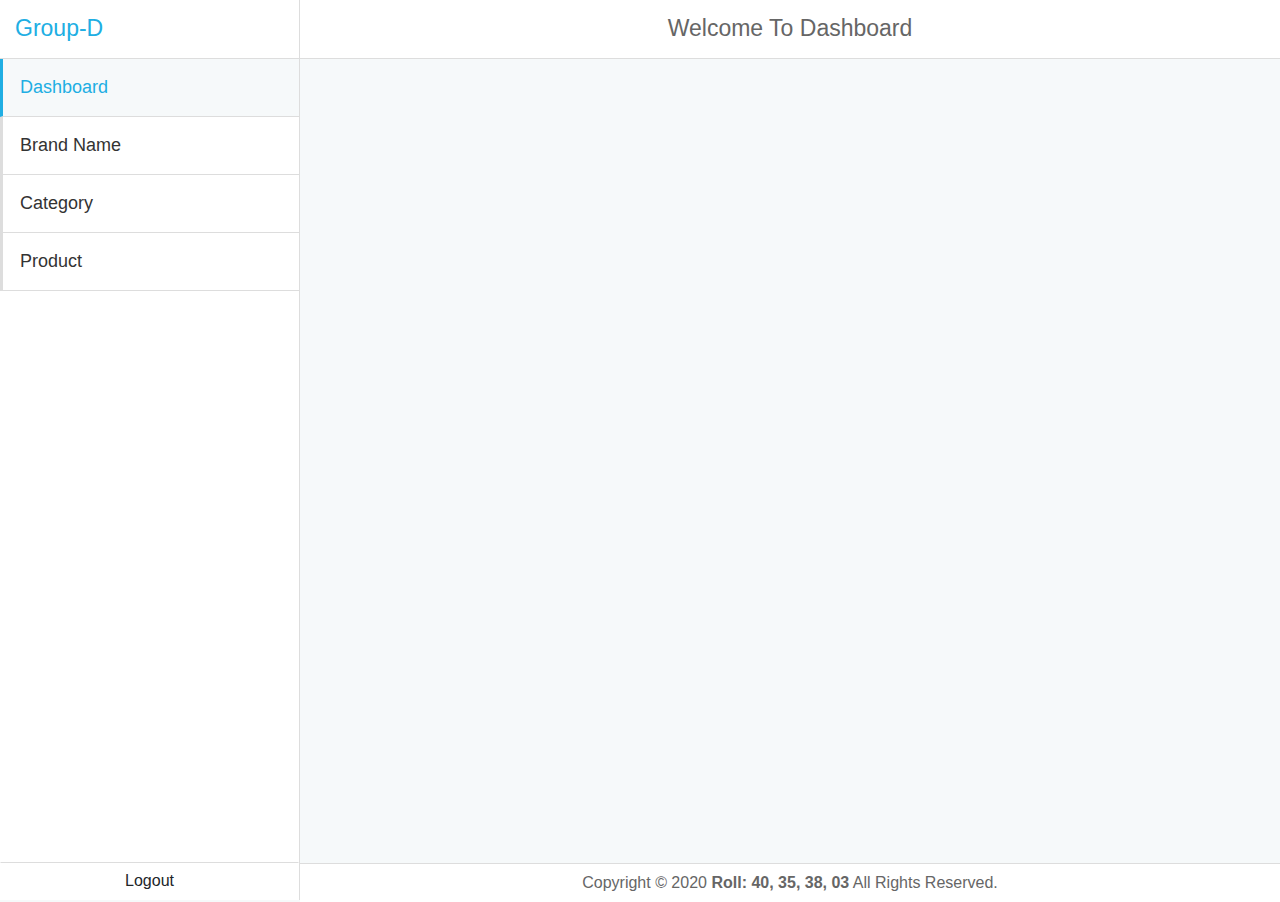
<file: index.html>
<!DOCTYPE html>
<html lang="en">

<head>
  <meta charset="UTF-8">
  <meta name="viewport" content="width=device-width, initial-scale=1.0">
  <title>Admin Panel</title>

  <link rel="stylesheet" href="./assets/css/bootstrap.min.css">
  <link rel="stylesheet" href="./assets/css/style.css">
  <link rel="stylesheet" href="./assets/css/responsive.css">

  <!-- Font Awesome -->
  <link rel="stylesheet" href="https://cdnjs.cloudflare.com/ajax/libs/font-awesome/5.15.1/css/all.min.css"
    integrity="sha512-+4zCK9k+qNFUR5X+cKL9EIR+ZOhtIloNl9GIKS57V1MyNsYpYcUrUeQc9vNfzsWfV28IaLL3i96P9sdNyeRssA=="
    crossorigin="anonymous" />
</head>

<body class="dashboard-bg">
  <div class="main-wrap">

    <!-- Sidebar START -->
    <aside class="left-sidebar" id="leftSidebar">
      <div class="group">
        <button class="btn close d-lg-none" id="close">close</button>
        <a href="/stock-management">
          <h2>Group-D</h2>
        </a>
      </div>
      <nav>
        <ul>
          <li><a href="/stock-management" class="active"><span><i class="fas fa-tachometer-alt"></i></span>Dashboard</a>
          </li>
          <li><a href="brand_name.html"><span><i class="far fa-building"></i></span>Brand Name</a></li>
          <li><a href="category_name.html"><span><i class="fas fa-tasks"></i></span>Category</a></li>
          <li><a href="add_product.html"><span><i class="fas fa-shopping-bag"></i></span>Product</a></li>
          <!-- <li><a href="/all_product.html"><span><i class="fas fa-table"></i></span>All Product</a></li> -->
        </ul>
      </nav>
      <div class="logout">
        <button class="btn">Logout</button>
      </div>
    </aside>
    <!-- Sidebar END -->

    <!-- Dashboard Content START -->
    <section class="dashboard-body">
      <div class="welcome-text">
        <button class="btn d-lg-none" id="menu">Menu</button>
        <h2 class=text-center">
          Welcome To Dashboard
        </h2>
      </div>

      <div class="content-body">

      </div>

      <div class="footer top-page">
        Copyright &copy; 2020 <span class="roll">Roll: 40, 35, 38, 03</span> All Rights
        Reserved.
      </div>

    </section>
    <!-- Dashboard Content END -->

  </div>

  <script src="./assets/js/jquery.js"></script>
  <script src="./assets/js/bootstrap.min.js"></script>
  <script src="./assets/js/main.js"></script>
</body>

</html>
</file>
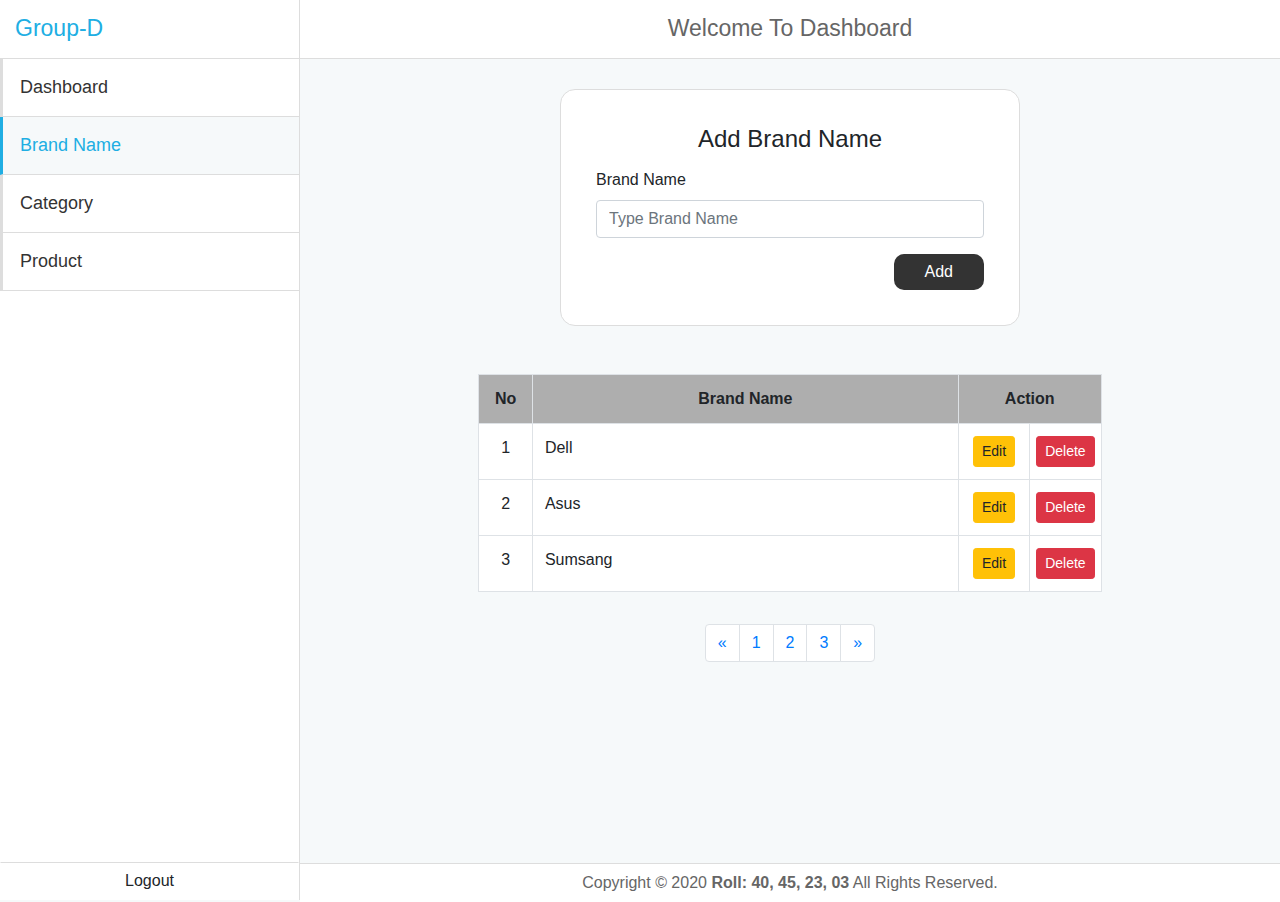
<file: brand_name.html>
<!DOCTYPE html>
<html lang="en">

<head>
  <meta charset="UTF-8">
  <meta name="viewport" content="width=device-width, initial-scale=1.0">
  <title>Admin Panel</title>

  <link rel="stylesheet" href="./assets/css/bootstrap.min.css">
  <link rel="stylesheet" href="./assets/css/style.css">
  <link rel="stylesheet" href="./assets/css/responsive.css">

  <!-- Font Awesome -->
  <link rel="stylesheet" href="https://cdnjs.cloudflare.com/ajax/libs/font-awesome/5.15.1/css/all.min.css"
    integrity="sha512-+4zCK9k+qNFUR5X+cKL9EIR+ZOhtIloNl9GIKS57V1MyNsYpYcUrUeQc9vNfzsWfV28IaLL3i96P9sdNyeRssA=="
    crossorigin="anonymous" />
</head>

<body class="dashboard-bg">
  <div class="main-wrap">
    <!--  -->
    <aside class="left-sidebar" id="leftSidebar">
      <div class="group">
        <button class="btn close d-lg-none" id="close">close</button>
        <a href="/stock-management">
          <h2>Group-D</h2>
        </a>
      </div>
      <nav>
        <ul>
          <li><a href="/stock-management"><span><i class="fas fa-tachometer-alt"></i></span>Dashboard</a></li>
          <li><a href="brand_name.html" class="active"><span><i class="far fa-building"></i></span>Brand Name</a></li>
          <li><a href="category_name.html"><span><i class="fas fa-tasks"></i></span>Category</a></li>
          <li><a href="add_product.html"><span><i class="fas fa-shopping-bag"></i></span>Product</a></li>
          <!-- <li><a href="/all_product.html"><span><i class="fas fa-table"></i></span>All Product</a></li> -->
        </ul>
      </nav>
      <div class="logout">
        <button class="btn">Logout</button>
      </div>
    </aside>

    <section class="dashboard-body">
      <div class="welcome-text">
        <button class="btn d-lg-none" id="menu">Menu</button>
        <h2 class=text-center">
          Welcome To Dashboard
        </h2>
      </div>

      <div class="content-body">
        <div class="container">
          <div class="row">
            <div class="offset-md-1 col-md-10 offset-xl-3 col-xl-6">
              <div class="brand-name-form cmn-form-design">
                <form id="brand-name-form">
                  <h2 class="form-title">
                    Add Brand Name
                  </h2>
                  <div class="form-group">
                    <label for="brand-name">Brand Name</label>
                    <input id="brand-name" type="text" class="form-control" placeholder="Type Brand Name">
                    <div class="invalid-feedback"></div>
                  </div>
                  <div class="cmn-btn-design">
                    <button class="btn" id="category-add" type="submit">Add</button>
                  </div>
                </form>
              </div>
            </div>
          </div>

          <div class="row mt-5">
            <div class="offset-lg-1 col-lg-10 col-xl-8  offset-xl-2">
              <div class="brand-name-table table-responsive cmn-table-design">
                <table class="table table-bordered">
                  <tr class="text-center">
                    <th>No</th>
                    <th>Brand Name</th>
                    <th colspan="2">Action</th>
                  </tr>
                  <tr>
                    <td>1</td>
                    <td>Dell</td>
                    <td class="text-center edit-btn"><button class="btn btn-warning btn-sm">Edit</button></td>
                    <td class="text-center delete-btn"><button class="btn btn-danger btn-sm">Delete</button></td>
                  </tr>
                  <tr>
                    <td>2</td>
                    <td>Asus</td>
                    <td class="text-center edit-btn"><button class="btn btn-warning btn-sm">Edit</button></td>
                    <td class="text-center delete-btn"><button class="btn btn-danger btn-sm">Delete</button></td>
                  </tr>
                  <tr>
                    <td>3</td>
                    <td>Sumsang</td>
                    <td class="text-center edit-btn"><button class="btn btn-warning btn-sm">Edit</button></td>
                    <td class="text-center delete-btn"><button class="btn btn-danger btn-sm">Delete</button></td>
                  </tr>
                </table>
              </div>
            </div>
          </div>

          <div class="row my-3">
            <div class="col-sm-6 offset-sm-3">
              <nav aria-label="Page navigation example">
                <ul class="pagination cmn-pagi-design">
                  <li class="page-item">
                    <a class="page-link" href="#" aria-label="Previous">
                      <span aria-hidden="true">&laquo;</span>
                      <span class="sr-only">Previous</span>
                    </a>
                  </li>
                  <li class="page-item"><a class="page-link" href="#">1</a></li>
                  <li class="page-item"><a class="page-link" href="#">2</a></li>
                  <li class="page-item"><a class="page-link" href="#">3</a></li>
                  <li class="page-item">
                    <a class="page-link" href="#" aria-label="Next">
                      <span aria-hidden="true">&raquo;</span>
                      <span class="sr-only">Next</span>
                    </a>
                  </li>
                </ul>
              </nav>
            </div>
          </div>
        </div>
      </div>

      <div class="footer">
        Copyright &copy; 2020 <span class="roll">Roll: 40, 45, 23, 03</span> All Rights Reserved.
      </div>

    </section>

  </div>

  <script src="./assets/js/jquery.js"></script>
  <script src="./assets/js/bootstrap.min.js"></script>
  <script type="module" src="./assets/js/main.js"></script>
</body>

</html>
</file>
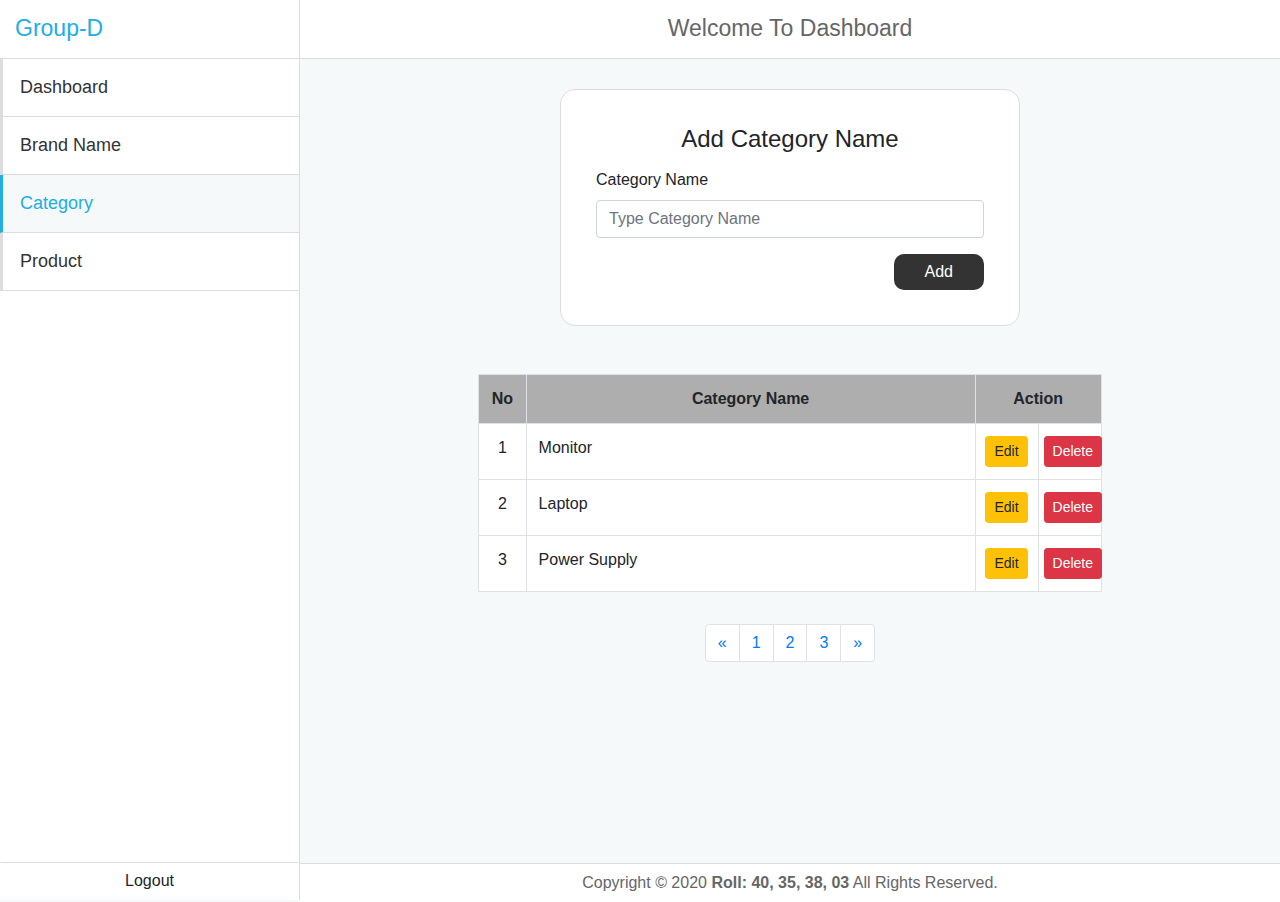
<file: category_name.html>
<!DOCTYPE html>
<html lang="en">

<head>
  <meta charset="UTF-8">
  <meta name="viewport" content="width=device-width, initial-scale=1.0">
  <title>Admin Panel</title>

  <link rel="stylesheet" href="./assets/css/bootstrap.min.css">
  <link rel="stylesheet" href="./assets/css/style.css">
  <link rel="stylesheet" href="./assets/css/responsive.css">

  <!-- Font Awesome -->
  <link rel="stylesheet" href="https://cdnjs.cloudflare.com/ajax/libs/font-awesome/5.15.1/css/all.min.css"
    integrity="sha512-+4zCK9k+qNFUR5X+cKL9EIR+ZOhtIloNl9GIKS57V1MyNsYpYcUrUeQc9vNfzsWfV28IaLL3i96P9sdNyeRssA=="
    crossorigin="anonymous" />
</head>

<body class="dashboard-bg">
  <div class="main-wrap">


    <aside class="left-sidebar" id="leftSidebar">
      <div class="group">
        <button class="btn close d-lg-none" id="close">close</button>
        <a href="/stock-management">
          <h2>Group-D</h2>
        </a>
      </div>
      <nav>
        <ul>
          <li><a href="/stock-management"><span><i class="fas fa-tachometer-alt"></i></span>Dashboard</a></li>
          <li><a href="brand_name.html"><span><i class="far fa-building"></i></span>Brand Name</a></li>
          <li><a href="category_name.html" class="active"><span><i class="fas fa-tasks"></i></span>Category</a></li>
          <li><a href="add_product.html"><span><i class="fas fa-shopping-bag"></i></span>Product</a></li>
          <!-- <li><a href="/all_product.html"><span><i class="fas fa-table"></i></span>All Product</a></li> -->
        </ul>
      </nav>
      <div class="logout">
        <button class="btn">Logout</button>
      </div>
    </aside>

    <section class="dashboard-body">
      <div class="welcome-text">
        <button class="btn d-lg-none" id="menu">Menu</button>
        <h2 class=text-center">
          Welcome To Dashboard
        </h2>
      </div>

      <div class="content-body">
        <div class="container">
          <div class="row">
            <div class="offset-md-1 col-md-10 offset-xl-3 col-xl-6">
              <div class="brand-name-form cmn-form-design">
                <form id="brand-name-form">
                  <h2 class="form-title">
                    Add Category Name
                  </h2>
                  <div class="form-group">
                    <label for="brand-name">Category Name</label>
                    <input id="brand-name" type="text" class="form-control" placeholder="Type Category Name">
                    <div class="invalid-feedback"></div>
                  </div>
                  <div class="cmn-btn-design">
                    <button class="btn" id="category-add" type="submit">Add</button>
                  </div>
                </form>
              </div>
            </div>
          </div>

          <div class="row mt-5">
            <div class="col-sm-8 offset-sm-2">
              <div class="category-name-table table-responsive cmn-table-design">
                <table class="table table-bordered">
                  <tr class="text-center">
                    <th>No</th>
                    <th>Category Name</th>
                    <th colspan="2">Action</th>
                  </tr>
                  <tr>
                    <td>1</td>
                    <td>Monitor</td>
                    <td class="text-center edit-btn"><button class="btn btn-warning btn-sm">Edit</button></td>
                    <td class="text-center delete-btn"><button class="btn btn-danger btn-sm">Delete</button></td>
                  </tr>
                  <tr>
                    <td>2</td>
                    <td>Laptop</td>
                    <td class="text-center edit-btn"><button class="btn btn-warning btn-sm">Edit</button></td>
                    <td class="text-center delete-btn"><button class="btn btn-danger btn-sm">Delete</button></td>
                  </tr>
                  <tr>
                    <td>3</td>
                    <td>Power Supply</td>
                    <td class="text-center edit-btn"><button class="btn btn-warning btn-sm">Edit</button></td>
                    <td class="text-center delete-btn"><button class="btn btn-danger btn-sm">Delete</button></td>
                  </tr>
                </table>
              </div>
            </div>
          </div>

          <div class="row my-3">
            <div class="col-sm-6 offset-sm-3">
              <nav aria-label="Page navigation example">
                <ul class="pagination cmn-pagi-design">
                  <li class="page-item">
                    <a class="page-link" href="#" aria-label="Previous">
                      <span aria-hidden="true">&laquo;</span>
                      <span class="sr-only">Previous</span>
                    </a>
                  </li>
                  <li class="page-item"><a class="page-link" href="#">1</a></li>
                  <li class="page-item"><a class="page-link" href="#">2</a></li>
                  <li class="page-item"><a class="page-link" href="#">3</a></li>
                  <li class="page-item">
                    <a class="page-link" href="#" aria-label="Next">
                      <span aria-hidden="true">&raquo;</span>
                      <span class="sr-only">Next</span>
                    </a>
                  </li>
                </ul>
              </nav>
            </div>
          </div>
        </div>
      </div>

      <div class="footer">
        Copyright &copy; 2020 <span class="roll">Roll: 40, 35, 38, 03</span> All Rights Reserved.
      </div>

    </section>
  </div>

  <script src="./assets/js/jquery.js"></script>
  <script src="./assets/js/bootstrap.min.js"></script>
  <script src="./assets/js/main.js"></script>
</body>

</html>
</file>
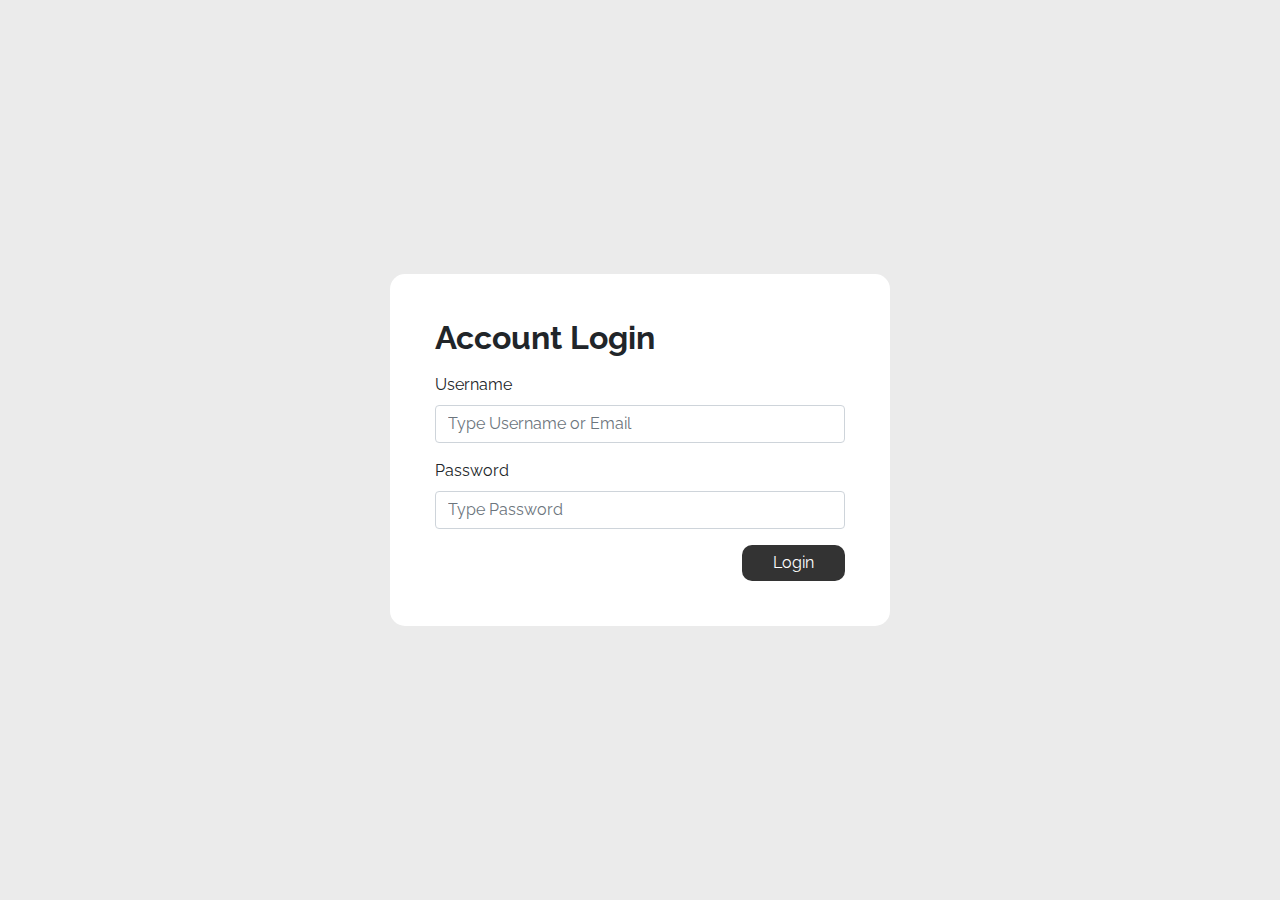
<file: login.html>
<!DOCTYPE html>
<html lang="en">

<head>
  <meta charset="UTF-8">
  <meta name="viewport" content="width=device-width, initial-scale=1.0">
  <title>Admin Panel</title>
  <link rel="stylesheet" href="./assets/css/bootstrap.min.css">
  <link rel="stylesheet" href="./assets/css/style.css">
  <link rel="stylesheet" href="./assets/css/responsive.css">
  <link href="https://fonts.googleapis.com/css2?family=Raleway&display=swap" rel="stylesheet">
</head>

<body class="login-page-bg">
  <div class="login-section-wrap">
    <div class="login-form">
      <form>
        <h2 class="login-title">
          Account Login
        </h2>
        <div class="form-group">
          <label for="username">Username</label>
          <input id="username" type="text" class="form-control" placeholder="Type Username or Email">
        </div>
        <div class="form-group">
          <label for="password">Password</label>
          <input id="password" type="password" class="form-control" placeholder="Type Password">
        </div>
        <div class="cmn-btn-design">
          <button class="btn" type="submit">Login </button>
        </div>
      </form>
    </div>
  </div>
  <script src="./assets/js/jquery.js"></script>
  <script src="./assets/js/bootstrap.min.js"></script>
  <script src="./assets/js/main.js"></script>
</body>

</html>
</file>
<file: assets/css/style.css>
h2,
p {
  margin: 0;
}
a {
  color: #333;
}
a:hover {
  text-decoration: none;
  cursor: pointer;
}
ul {
  list-style: none;
  padding: 0;
  margin: 0;
}
html,
body {
  height: 100%;
}
body {
  font-size: 16px;
}

/* =========== Login Page Style ============= */
.login-page-bg {
  background-color: #ebebeb;
}

.login-section-wrap {
  height: 100%;
  display: flex;
  justify-content: center;
  align-items: center;
}
.login-form {
  width: 500px;
  font-family: 'Raleway', sans-serif;
  background-color: #fff;
  padding: 45px;
  border-radius: 15px;
}
.login-title {
  margin-bottom: 15px;
  font-weight: bold;
}
.cmn-btn-design {
  text-align: right;
}

.cmn-btn-design button {
  background-color: #333;
  border-radius: 10px;
  color: #fff;
  padding: 5px 30px;
}
.cmn-btn-design button:hover {
  color: #fff;
  background-color: #20aee3;
}

/* ================ Dashboard =================*/
.dashboard-bg {
  background-color: #f6f9fa;
}
.group,
.welcome-text {
  background-color: #fff;
  border-bottom: 1px solid #ddd;
}
.group a {
  display: inline-block;
  padding: 15px 0px;
  padding-left: 15px;
  color: #20aee3;
}
.group a h2 {
  font-size: 23px;
}
.welcome-text h2 {
  padding: 15px 0px;
  font-size: 23px;
  text-align: center;
  color: #666;
}
.main-wrap {
  position: relative;
}
.left-sidebar {
  width: 300px;
  background-color: #fff;
  border-right: 1px solid #ddd;
  position: fixed;
  height: 100%;
}
.left-sidebar ul li a {
  display: block;
  font-size: 18px;
  padding: 15px 0px;
  padding-left: 12px;
  border-bottom: 1px solid #ddd;
  border-left: 3px solid #ddd;
  transition: 0.2s;
}
.left-sidebar ul li a.active,
.left-sidebar ul li a:hover,
.left-sidebar ul li a:focus {
  border-left: 3px solid #20aee3;
  background-color: #f6f9fa;
  color: #20aee3;
}
.left-sidebar ul li a span {
  margin-right: 5px;
}
.top-bar {
  background-color: #fff;
  border-bottom: 1px solid #ddd;
}
.logout {
  position: absolute;
  bottom: 0;
  width: 100%;
}
.logout button {
  border-top: 1px solid #ddd;
  width: 100%;
  border-radius: 0;
}
.logout button:hover {
  color: #20aee3;
}
.dashboard-body {
  margin-left: 300px;
}

/*=====================  Brand Name Page Style ==================== */
.form-title {
  font-size: 24px;
  text-align: center;
  margin-bottom: 15px;
}
.cmn-form-design {
  background-color: #fff;
  padding: 35px;
  border-radius: 15px;
  border: 1px solid #ddd;
  margin-top: 30px;
}
.all-product-table tr,
.cmn-table-design table {
  background-color: #fff;
}
.all-product-table table th,
.cmn-table-design table th {
  background-color: #aeaeae;
}
.cmn-table-design table tr th:first-child,
.cmn-table-design table tr td:first-child {
  max-width: 15px;
  min-width: 15px;
  padding-left: 5px;
  padding-right: 5px;
  text-align: center;
}
/* .cmn-table-design table tr:nth-child(odd){
  background-color: #F2F2F2;
} */
.all-product-table tr:hover,
.cmn-table-design table tr:hover {
  background-color: #f2f2f2;
}
.cmn-table-design tr .edit-btn,
.cmn-table-design tr .delete-btn {
  padding-left: 5px;
  padding-right: 5px;
  max-width: 20px;
  min-width: 20px;
}
.cmn-table-design table tr th:last-child {
  min-width: 40px;
  max-width: 40px;
}
.cmn-pagi-design {
  justify-content: center;
}
.category-name-table table,
.brand-name-table table {
  min-width: 593px;
}
.category-name-table ,
.brand-name-table {
  overflow-x: auto;
}



/* ============= Add Product Page Style =============== */
.all-product-table tr > .image {
  min-width: 200px;
  max-width: 200px;
}
.cmn-btn-design .btn-search{
  background-color: #20aee3;
  border-radius: 5px;
  margin-top: 33px;
}
.cmn-btn-design .btn-search:hover{
  background-color: #289bc5;
  border-radius: 5px;
}
.all-product-table{
  overflow-x: auto;
}
.all-product-table table{
  min-width: 1086px;
}


/* Footer */
.main-wrap,
.dashboard-body {
  height: 100%;
}
.content-body {
  min-height: calc(100% - 96px);
}
.footer {
  text-align: center;
  background-color: #fff;
  border-top: 1px solid #ddd;
  padding: 7px 0px;
  color: #666;
  z-index: 1;
}
.roll{
  font-weight: bold;
  /* color: #20aee3; */
}
</file>
<file: assets/css/responsive.css>
/* Extra Large */
@media only screen and (min-width:1200px){

}

/* Large Device */
@media only screen and (min-width:992px) and (max-width:1199px) {

}

/* Medium Device */
@media only screen and (min-width:768px) and (max-width: 991px){

  /* side bar control */
 .dashboard-body {
    margin-left: 0px;
  }
  .left-sidebar{
    display: none;
  }
  .welcome-text button {
    display: inline-block;
    background-color: #3ff1e8;
    padding: 5px 8px;
    max-height: 45px;
    margin-top: 5px;
    margin-left: 10px;
  }

  .welcome-text {
      display: flex;
  }

  .welcome-text h2 {
      width: 90%;
  }
  .group .close {
    font-size: 14px;
    border: 1px solid #ddd;
    color: red;
    padding: 5px;
    background-color: #ddd;
    margin: 5px;
}


}

/* Small Device */
@media only screen and (max-width:767px){
  /* side bar control */
  .dashboard-body {
    margin-left: 0px;
  }
  .left-sidebar{
    display: none;
  }
  .welcome-text button {
    display: inline-block;
    background-color: #3ff1e8;
    padding: 5px 8px;
    max-height: 45px;
    margin-top: 5px;
    margin-left: 10px;
  }

  .welcome-text {
      display: flex;
  }

  .welcome-text h2 {
      width: 90%;
  }
  .group .close {
    font-size: 14px;
    border: 1px solid #ddd;
    color: red;
    padding: 5px;
    background-color: #ddd;
    margin: 5px;
}


  .login-form {
    width: 350px;
  }
  .login-form{
    padding:30px;
  }
  .login-title {
    margin-bottom: 10px;
  }
  .dashboard-body {
    margin-left: auto;
  }
}

/* Extra Small Device */
@media only screen and (max-width:575px){

}
</file>
